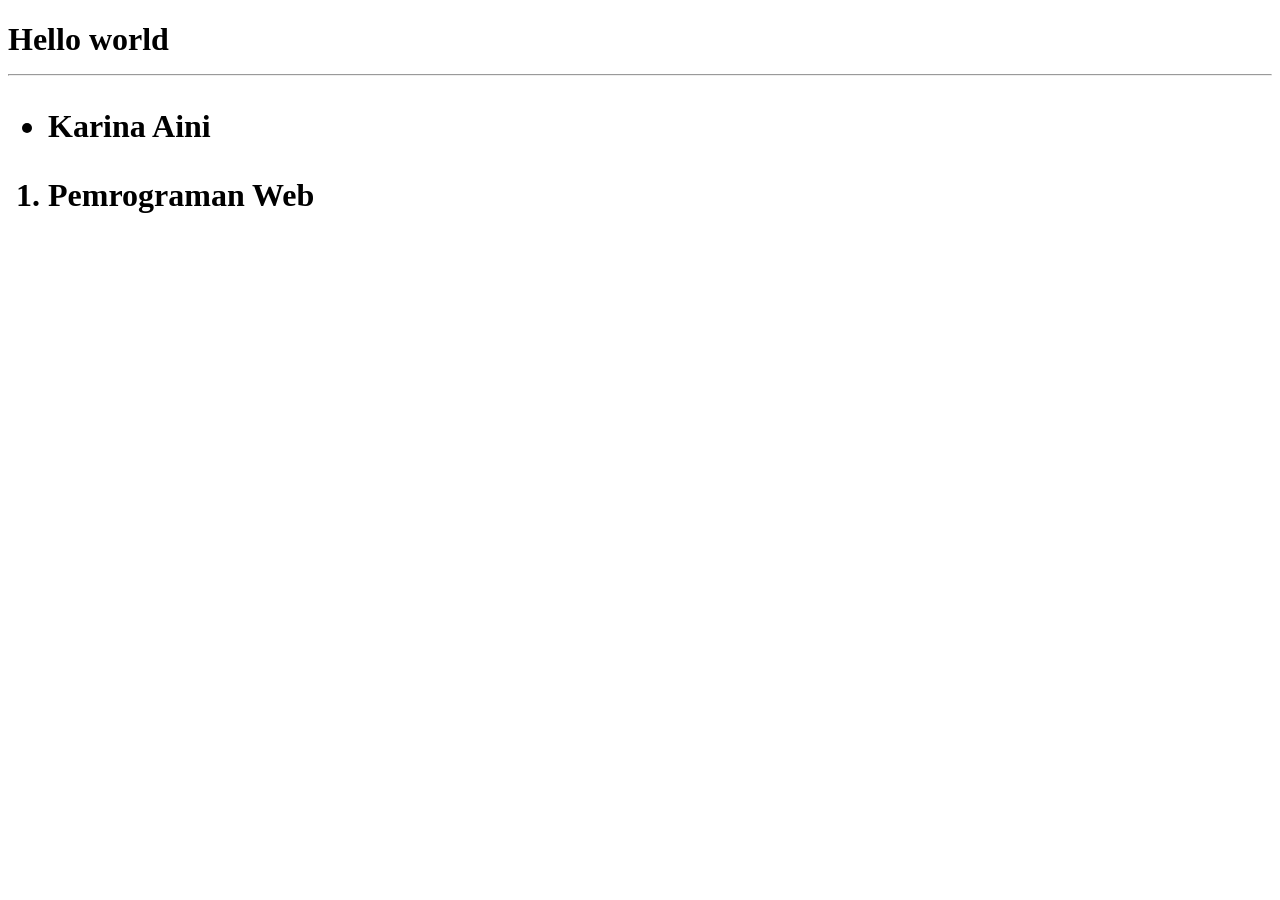
<file: index.html>
<!DOCTYPE html>


<html>
    <head>
        <title>Pertemuan 1</title>
    </head>
    <body>
        <h1>
            Hello world
            <hr />

            <ul>
                <li>
                    Karina Aini
                </li>
            </ul>
            <ol>
                <li>
                    Pemrograman Web
                </li>
            </ol>
        </h1>
    </body>
</html>
</file>
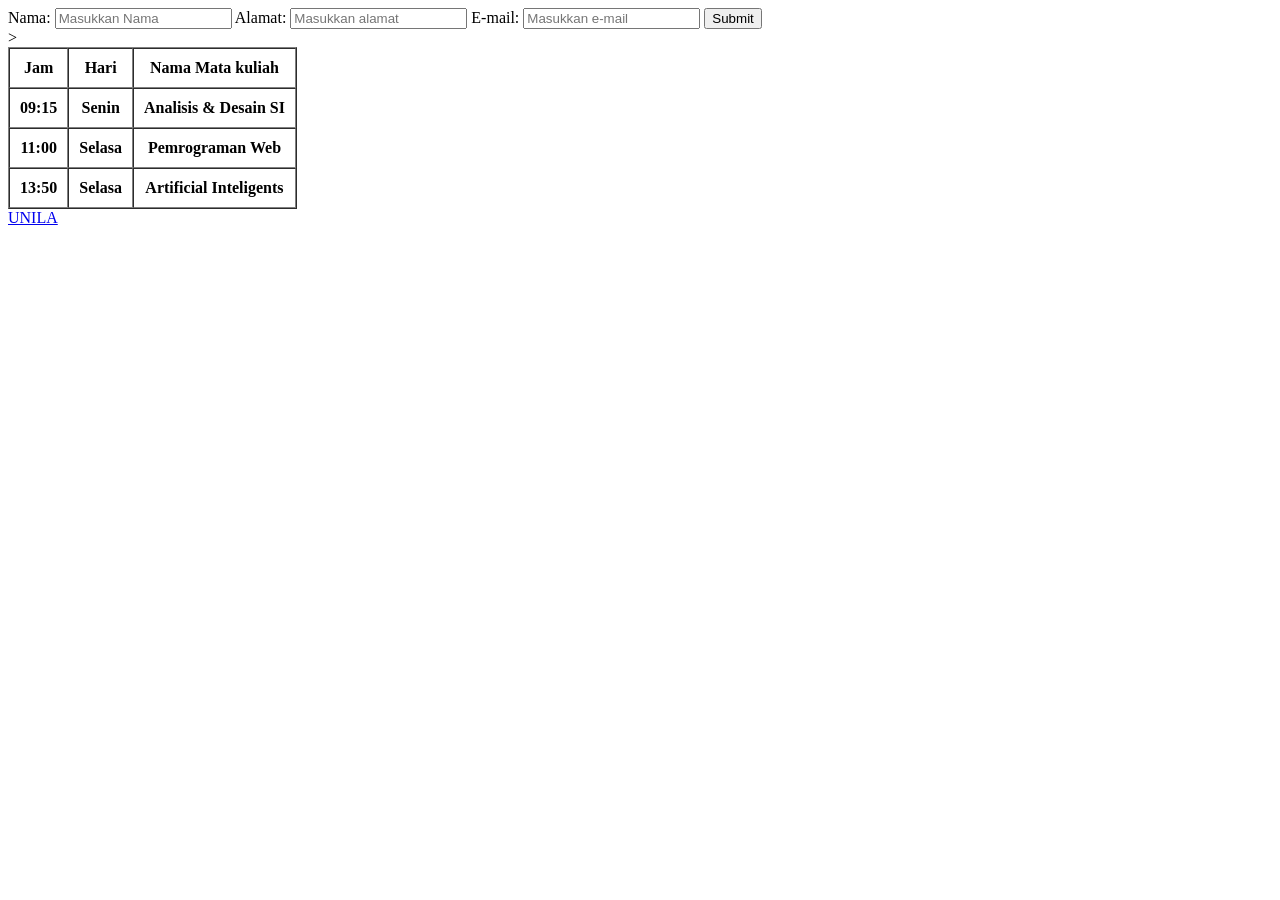
<file: Pertemuan2/index.html>
<!DOCTYPE html>
<html lang="en">
<head>
<meta charset="UTF-8">
<meta name="viewport" content="width=device-width, initial-scale=1.0">
<title>Pertemuan 2</title>
</head>
<body>
    <!-- <img src="hogwart.jpg" alt="Hogwart Image" width="500" height="500">
     <table border="1" cellpadding="10" cellspacing="0">>
        <tr>
            <th colspan="2">Nama</th>
            <th>Alamat</th>
            <th>Umur</th>
        </tr>
        <tr>
            <th rowspan="3">Suya</th>
            <th>Jl haji seneng</th>
            <th>18</th>
        </tr>
        <tr>
            <th>Kuya</th>
            <th>jl bawean</th>
            <th>23</th>
        </tr>
        <tr>
            <th>Kuyo</th>
            <th>jl bawean 2</th>
            <th>25</th>
        </tr>
     </table> -->
    
     <form action="ambil.html" method="get">
        <label>Nama:</label>
        <input  type="text" name="nama" placeholder="Masukkan Nama">
        <label>Alamat:</label>
        <input  type="text" name="nama" placeholder="Masukkan alamat">
        <label>E-mail:</label>
        <input type="text" name="nama" placeholder="Masukkan e-mail">
        <button type="submit">Submit</button>
     </form>

     <table border="1" cellpadding="10" cellspacing="0">>
        <tr>
            <th>Jam</th>
            <th>Hari</th>
            <th>Nama Mata kuliah</th>
        </tr>
        <tr>
            <th>09:15</th>
            <th>Senin</th>
            <th>Analisis & Desain SI</th>
        </tr>
        <tr>
            <th>11:00</th>
            <th>Selasa</th>
            <th>Pemrograman Web</th>
        </tr>
        <tr>
            <th>13:50</th>
            <th>Selasa</th>
            <th>Artificial Inteligents</th>
        </tr>
     </table>
     

    <a href="https://unila.ac.id" target="_blank">
        UNILA
    </a>

</body>
</html>
</file>
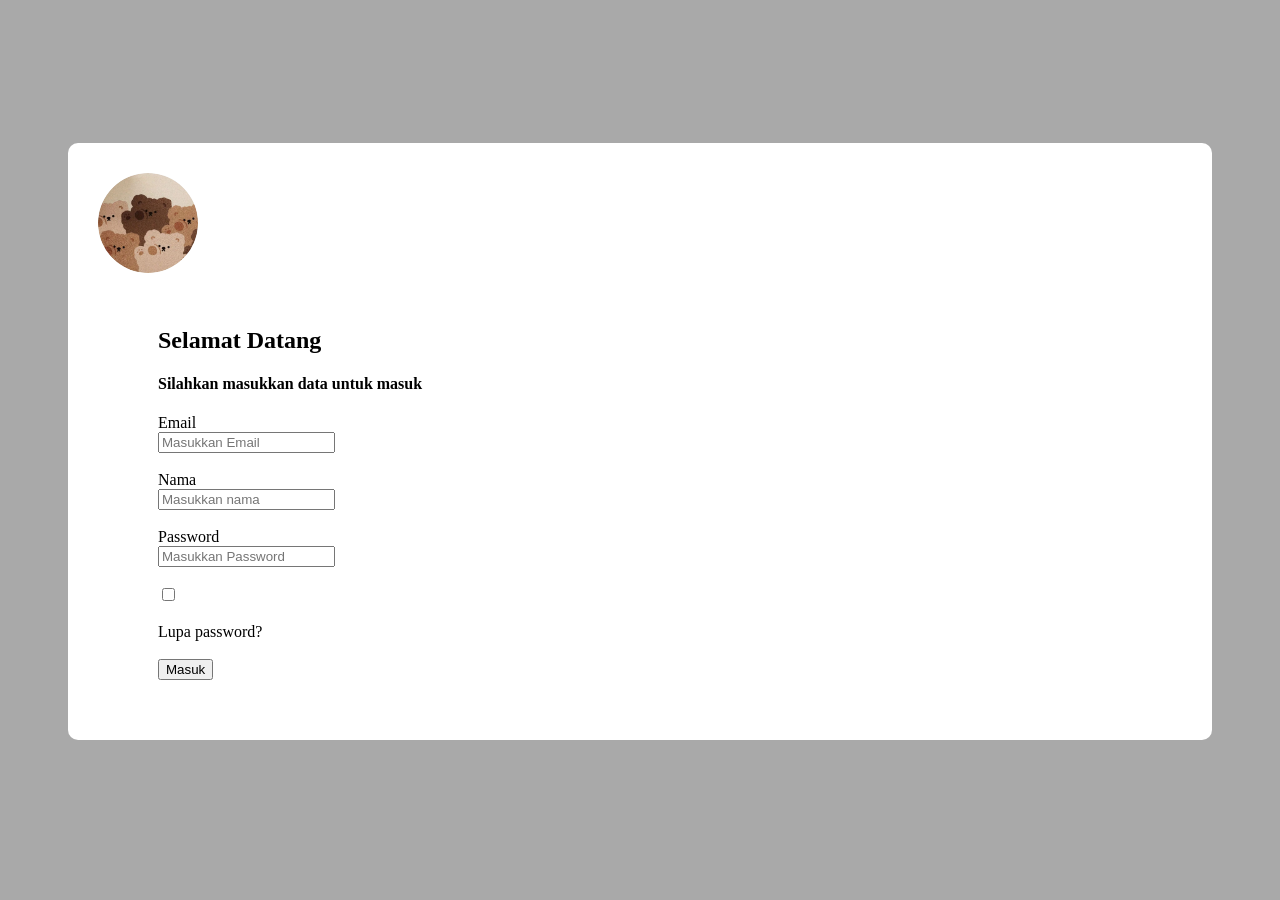
<file: Kuis Pemweb/kuis.html>
<!DOCTYPE html>
<html lang="en">
<head>
	<meta charset="UTF-8">
	<meta name="viewport" content="width=device-width, initial-scale=1.0">
	<title>Document</title>
    <link rel="stylesheet" href="kuis.css">
</head>
<body>
    <section>
        <header>
        <img height="100px" width="100px" src="bear.jpeg" alt="Logo" style="border-radius: 50%;">
    </header>
    <section>
        <h2>Selamat Datang</h2>
        <h4>Silahkan masukkan data untuk masuk</h4>
	    <form action="submit.php" method="post" target="_blank">
            <label for="email">Email</label>
            <input type="email" id="email" name="email" placeholder="Masukkan Email"><br><br>

            <label for="nama">Nama</label> 
            <input type="text" id="nama" name="nama" placeholder="Masukkan nama"><br><br>
            
            <label for="npm">Password</label>
            <input type="password" id="password" name="password" placeholder="Masukkan Password"><br><br>
            <input type="checkbox" id="remember" name="remember" placeholder="ingat saya"><br><br> Lupa password?<br><br>
            <button type="submit">Masuk</button>
        </form>
    </section>
    </section>
</body>
</html>
</file>
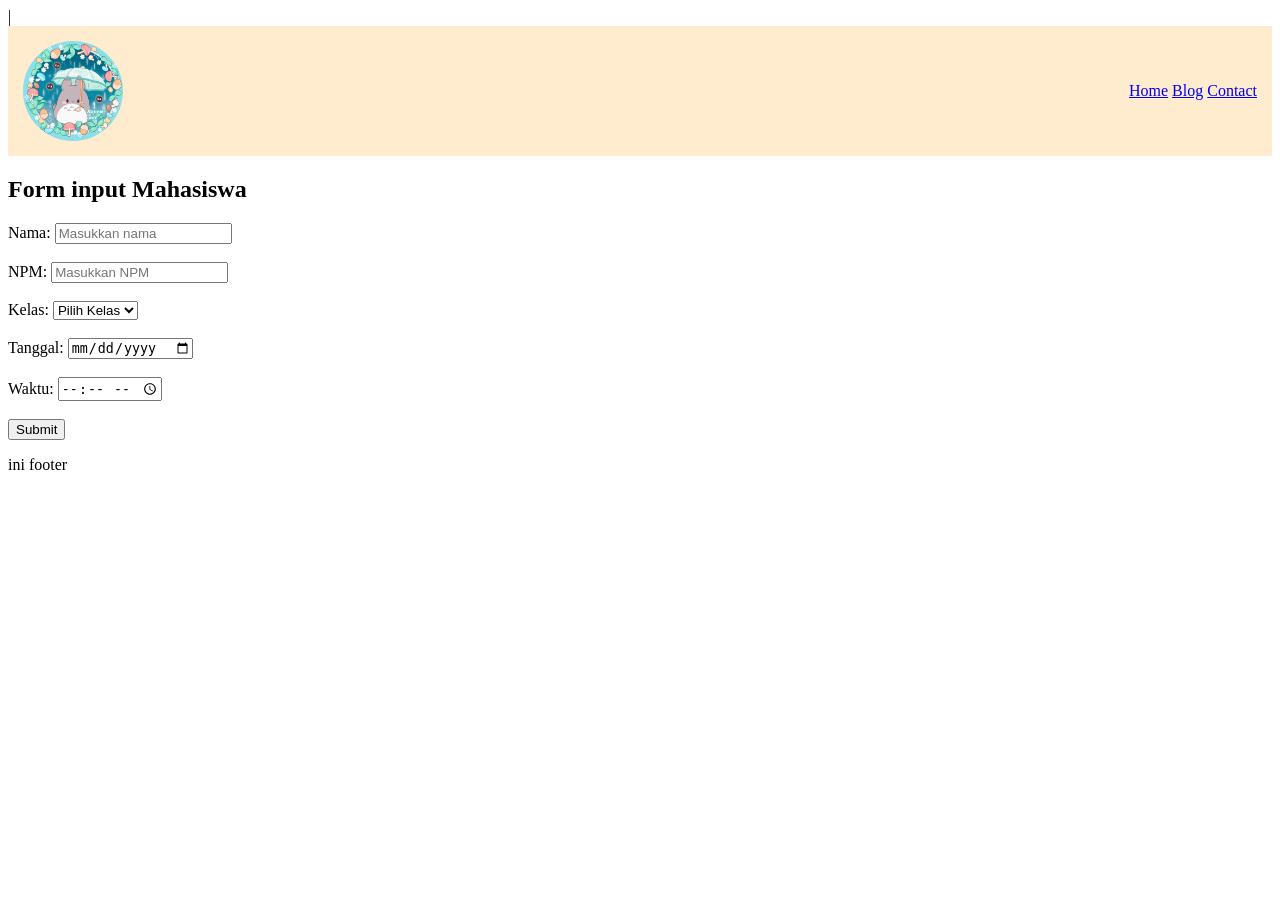
<file: Pertemuan 3/pert3.html>
<!DOCTYPE html>
<html lang="en">
<head>
	<meta charset="UTF-8">
	<meta name="viewport" content="width=device-width, initial-scale=1.0">
	<title>Document</title>
</head>
<body>
	|<header style="display: flex; align-items: center; justify-content: space-between; padding: 15px; background: blanchedalmond;">
        <img height="100px" width="100px" src="logo.jpg" alt="Logo" style="border-radius: 50%;">

        <nav>
        <a href="index.html">Home</a>
        <a href="blog.html">Blog</a>
        <a href="contact.html">Contact</a>
    </nav>
    </header>
    <section>
        <h2>Form input Mahasiswa</h2>

        <form action="submit.php" method="post" target="_blank">
            <label for="nama">Nama:</label> 
            <input type="text" id="nama" name="nama" placeholder="Masukkan nama"><br><br>
            
            <label for="npm">NPM:</label>
            <input type="text" id="npm" name="npm" placeholder="Masukkan NPM"><br><br>
            
            <label for="kelas">Kelas:</label>
            <select id="kelas" name="kelas">
                <option value="kelas" selected_disabled>Pilih Kelas</option>
                <option value="A">A</option>
                <option value="B">B</option>
            </select><br><br>

            <label for="tanggal">Tanggal:</label>
            <input type="date" id="tanggal" name="tanggal" placeholder="Masukkan tanggal"><br><br>
            
            <label for="waktu">Waktu:</label>
            <input type="time" id="waktu" name="waktu"><br><br>

            <button type="submit">Submit</button>
        </form>
    </section>
    <footer>
        <p>ini footer</p>
    </footer>
</body>
</html>
</file>
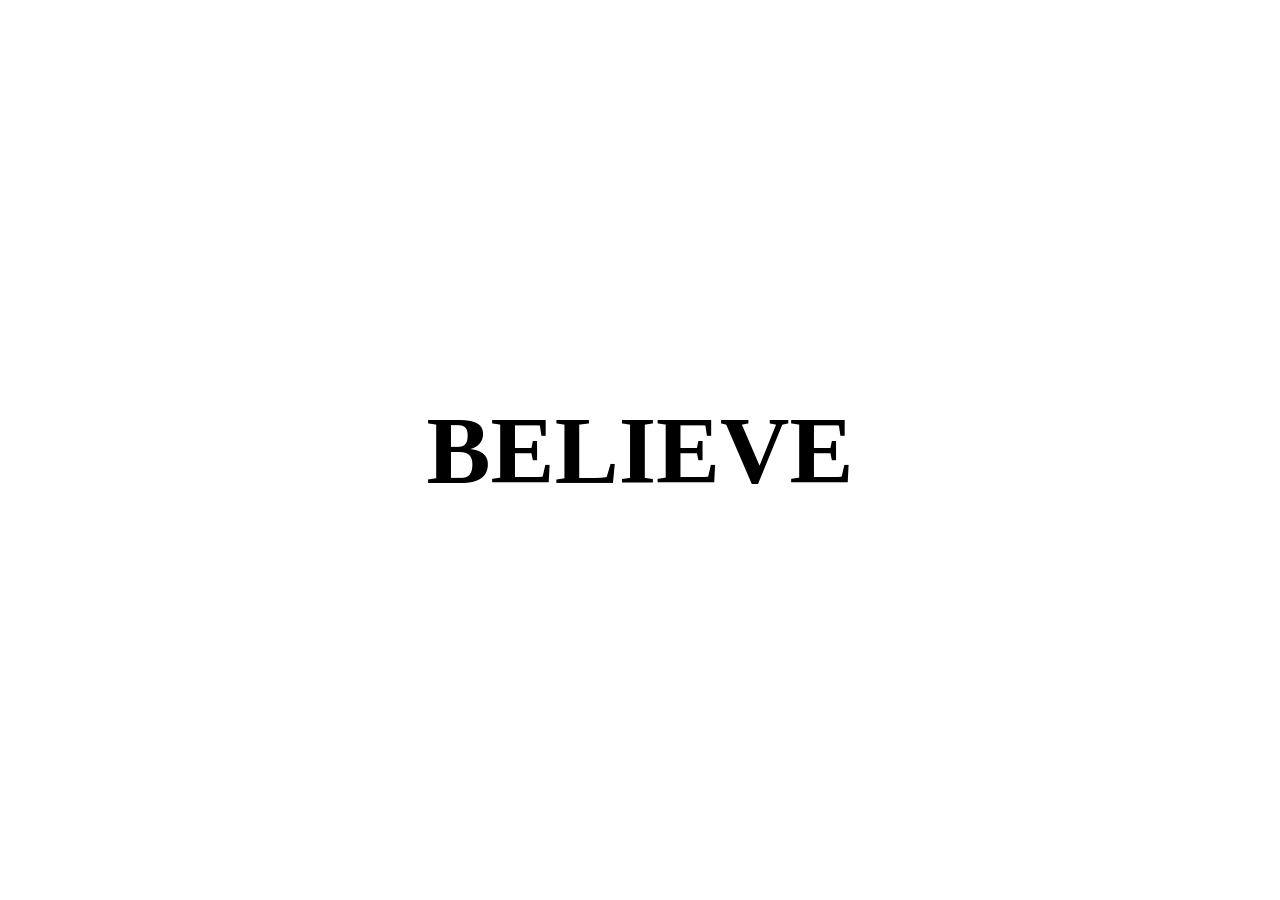
<file: Pertemuan 4/pert4.html>
<!DOCTYPE html>
<html lang="en">
<head>
	<meta charset="UTF-8">
	<meta name="viewport" content="width=device-width, initial-scale=1.0">
	<title>Document</title>
    <link rel="stylesheet" href="style.css">
</head>
<body>
	<h2>
        believe
        <span>believe</span>
        <span>believe</span>
        <span>bebas</span>
    </h2>
</body>
</html>
</file>
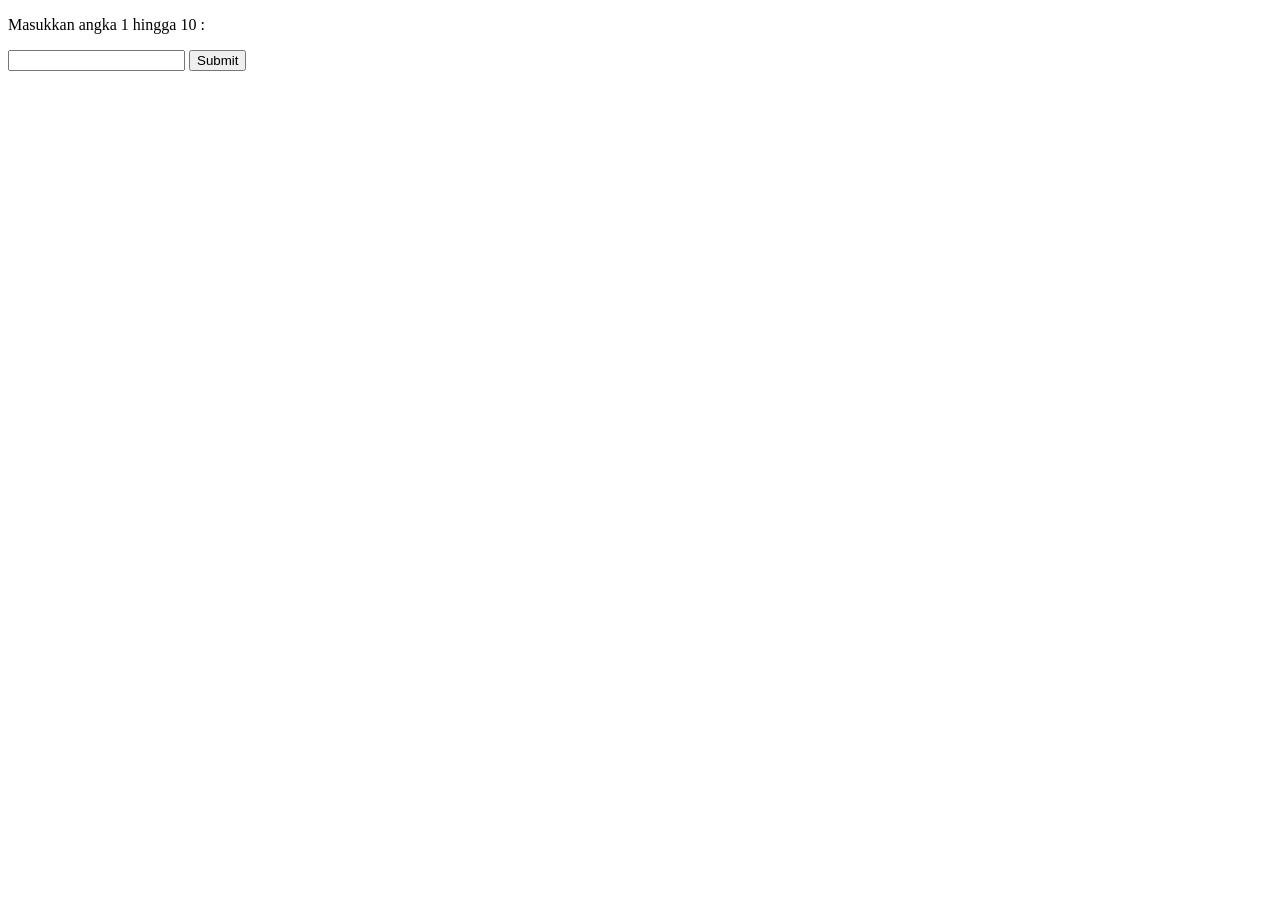
<file: Pertemuan 7/pert7.html>
<!DOCTYPE html>
<html>
<head>
    <title>Contoh Gabungan DOM Manipulation</title>
</head>
<body>
    <!-- Event andler -->
    <!-- <button id="tombol">KLIK</button>
    <form>
        <input type="text" placeholder="Masukkan nama">
        <input type="submit" value="Submit">
    </form> -->

    <!-- Manipulasi HTML -->
    <!-- <h1 id="judul">Hello, World!</h1>
    <p id="paragraf">Ini adalah paragraf pertama.</p>

    <button onclick="ubah()">Ubah Text</button>
    <button onclick="ubahStyle()">Ubah Style</button> -->

    <!-- Validasi Form -->
    <p>Masukkan angka 1 hingga 10 :</p>
    <input id = "angka">
    <button onclick="cekAngka()">Submit</button> 

    <p id="hasil"></p>

    <script src="script.js"></script>
</body>
</html>
</file>
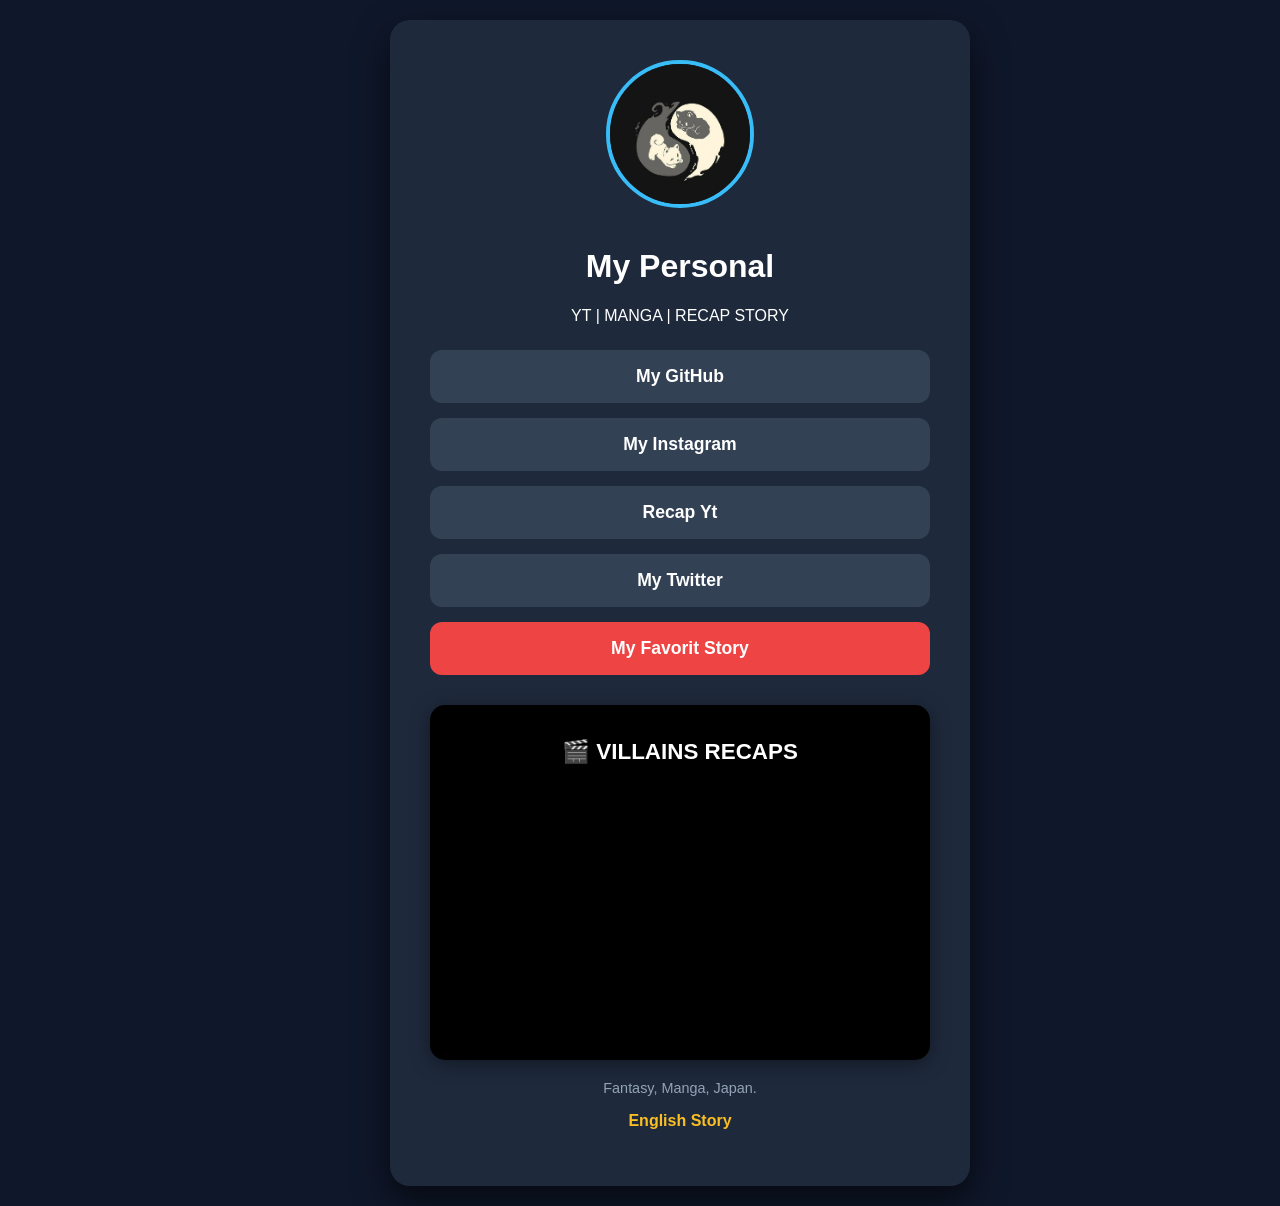
<file: Tugas 1_2417051063_Pemweb/tugas1.html>
<!DOCTYPE html>
<html lang="id">
<head>
    <meta charset="UTF-8">
    <meta name="viewport" content="width=device-width, initial-scale=1.0">
    <title>Karina Aini - Personal Web</title>
    <link rel="stylesheet" href="style.css">
</head>
<body>

<div class="container">
    <div class="card">
        <img src="yinyang.jpg" class="profile" alt="profile">
        <h1>My Personal</h1>
        <p class="bio">YT | MANGA | RECAP STORY</p>

        <div class="button-group">
            <a href="https://github.com/KarinaAini" class="btn">My GitHub</a>
            <a href="https://www.instagram.com/karinaaini354/" class="btn">My Instagram</a>
            <a href="https://www.youtube.com/@Villainsrecappp/videos" class="btn">Recap Yt</a>
            <a href="https://x.com/KarinaAini354" class="btn">My Twitter</a>
            <a href="https://youtu.be/ePFftAqzL_I?si=W5sV4cs18cuKf4QU" class="btn connect">My Favorit Story</a>
        </div>

        <div class="video-box">
            <h2>🎬 VILLAINS RECAPS</h2>
            <div class="video-wrapper">
                <iframe
                    src="https://www.youtube.com/embed/ayq4Ll6Z2dE"
                    title="YouTube video player"
                    allowfullscreen>
                </iframe>
        </div>

    </div>

        <p class="text1">Fantasy, Manga, Japan.</p>
        <p class="text2">English Story</p>
    </div>
</div>

</body>
</html>
</file>
<file: Kuis Pemweb/kuis.css>
body{
    background-color: darkgray;
    padding-top: 135px;
    padding-left: 30px;
    padding-right: 30px;
    padding-bottom: 135px;
    text-align: center;
}
    .login-container{
    background-color: white;
    width: 400px;
    padding: 20px;
    border-radius: 10px;
    margin: 0 auto;
    box-shadow: 0 0 10px rgba(0, 0, 0, 0.1);
    }

section{
    background-color: white;
    image-orientation: center;
    text-align: left;
    padding-top: 30px;
    padding-left: 30px;
    padding-right: 30px;
    padding-bottom: 30px;
    margin-left: 30px;
    margin-right: 30px;
    border-radius: 10px;
}

label
{
    font-style: inherit;
    display: block;
}
</file>
<file: Pertemuan 4/style.css>
body { 
    margin: 0; padding: 0;
    min-height:100vh;
    font-family:consolas;
}
h2 {
    margin: 0; padding: 0;
    position:absolute;
    top: 50%; left: 50%;
    transform:translate(-50%,-50%);
    font-size: 6em; color:transparent;
    text-transform:uppercase;
}
h2 span:nth-child(1){
    position:absolute;
    top:0; left:0; color: black;
    transition:0.5s;
    clip-path: polygon(0 0, 100% 0, 100% 50%, 0 50%);
    overflow:hidden;
}
h2:hover span:nth-child(1){
    transform:translateY(-18px); 
}
h2 span:nth-child(2){
    position:absolute;
    top:0; left:0; color: black;
    transition:0.5s;
    clip-path: polygon(0 50%, 100% 50%, 100% 100%, 0 100%);
    overflow:hidden;
}
h2:hover span:nth-child(2){
    transform:translateY(18px); 
}
h2 span:nth-child(3){
    position:absolute;
    top:50%; left: 0;
    transform:translateY(-50%) scaleY(0);
    width: 91%; color: black;
    background:yellow;
    font-size: 0.25em; font-weight: 500;
    letter-spacing:0.7em;
    text-align:center;
    padding-left: 20px; margin-left: 5px;
    transition:0.5s;
}
h2:hover span:nth-child(3){
    transform:translateY(-50%) scaleY(1);
}
</file>
<file: Tugas 1_2417051063_Pemweb/style.css>
body {
    background-color: #0f172a;
    margin: 0;
    display: flex;
    justify-content: center;
    align-items: center;
    min-height: 100vh;
    font-family: sans-serif;
    padding: 20px;
}

.container{
    width: 100%;
    max-width: 500px; 
}

.card {
    background-color: #1e293b;
    color: white;
    width: 100%;
    max-width: 750px; 
    padding: 40px;
    border-radius: 20px;
    text-align: center;
    box-shadow: 0px 15px 35px rgba(0, 0, 0, 0.6);  
}

.profile {
    width: 140px;
    height: 140px;
    border-radius: 50%;
    border: 4px solid #38bdf8;
    object-fit: cover;
    margin-bottom: 15px;
}

.button-group {
    display: flex;
    flex-direction: column;
    gap: 15px;
    margin: 25px 0;
}

.btn {
    text-decoration: none;
    color: white;
    background-color: #334155;
    padding: 16px;
    border-radius: 12px;
    font-weight: bold;
    font-size: 1.1rem;
    transition: 0.3s;
}

.btn:hover {
    background-color: #38bdf8;
    transform: translateY(-3px);
    box-shadow: 0px 5px 15px rgba(56, 189, 248, 0.4);
}

.connect {
    background-color: #ef4444; 
}

.video-box {
    margin-top: 30px;
    background-color: #000;
    padding: 15px;
    border-radius: 15px;
    box-shadow: 0px 4px 20px rgba(0,0,0,0.4);
}

.video-box h2{
    font-size: 1.4rem;
    margin-bottom: 15px;
}

.video-wrapper {
    position: relative;
    width: 100%;
    padding-bottom: 56.25%;
    height: 0;
}

.video-wrapper iframe {
    position: absolute;
    top: 0;
    left: 0;
    width: 100%;
    height: 100%;
    border: none;
    border-radius: 10px;
}

.text1 { font-size: 0.9rem; margin-top: 20px; color: #94a3b8; }
.text2 { font-weight: bold; color: #fbbf24; font-size: 1rem; }
</file>
